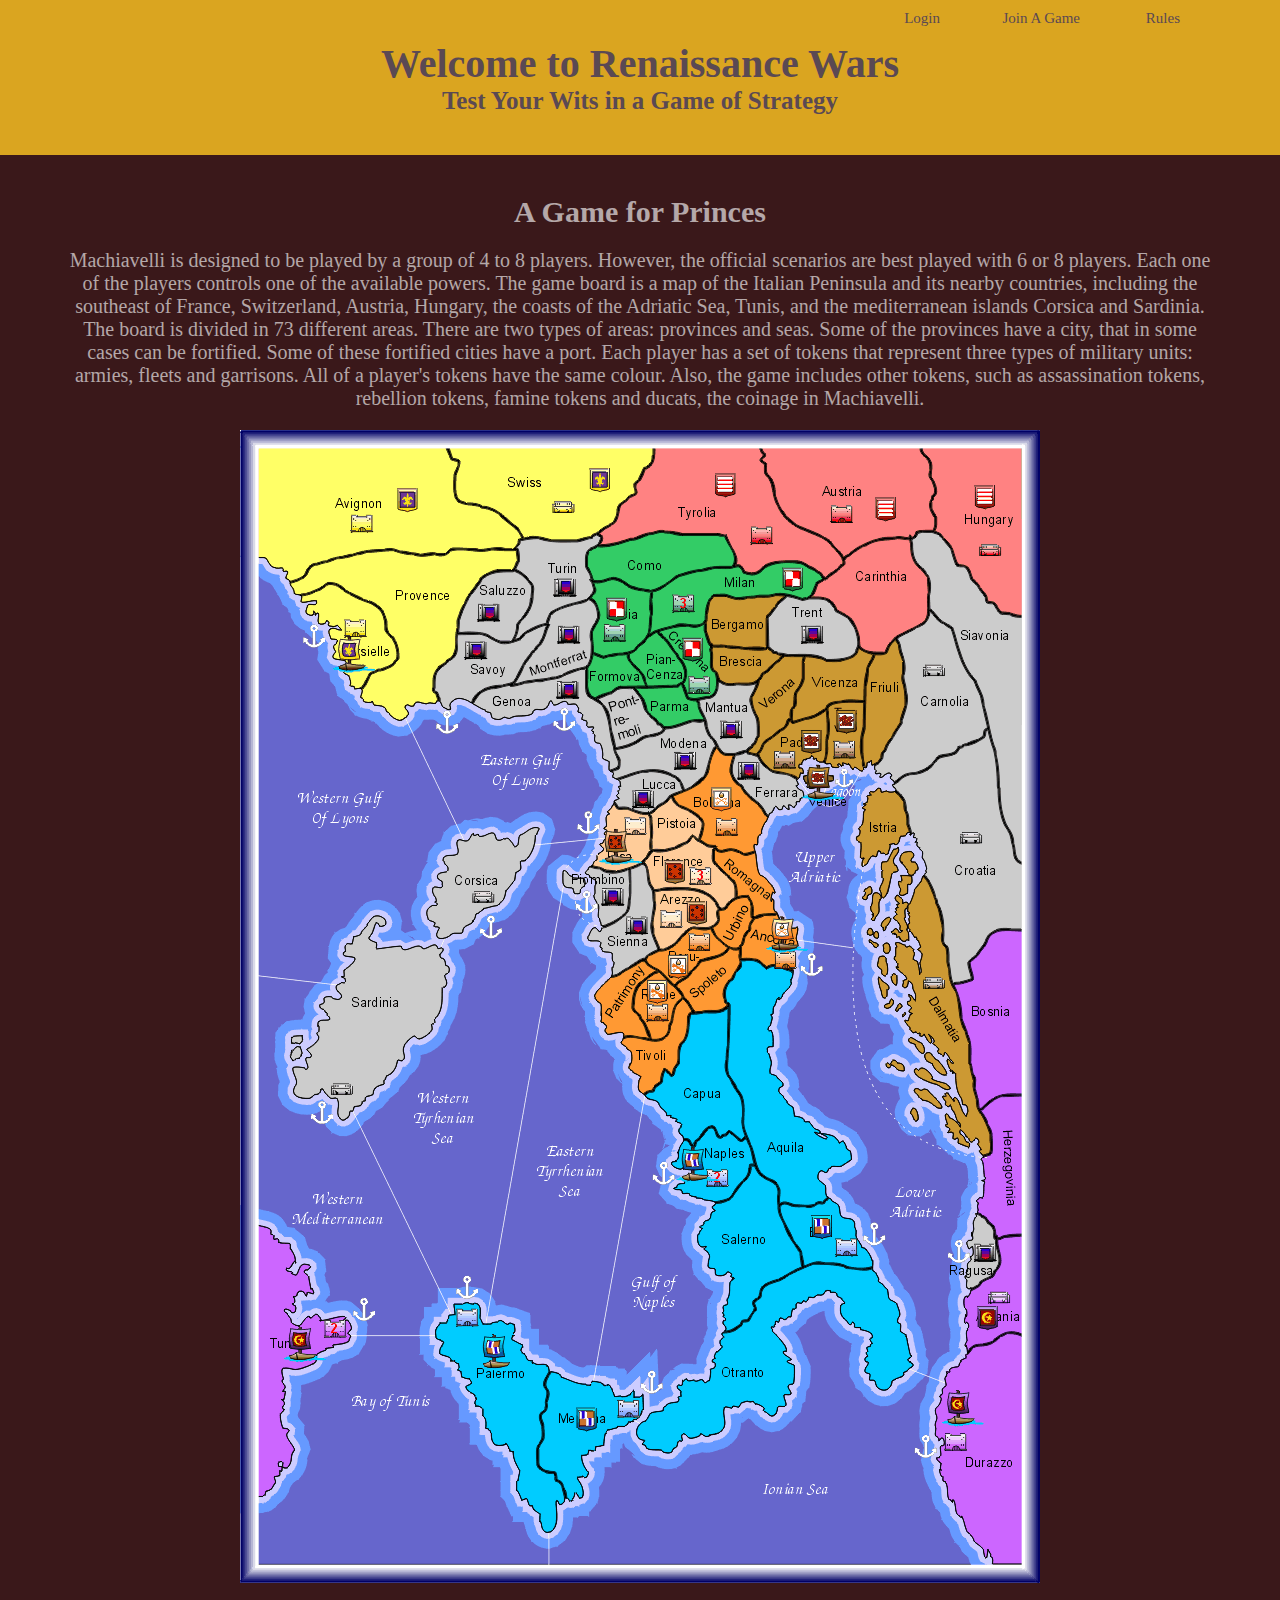
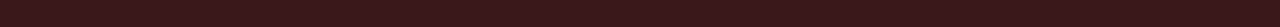
<file: index.html>
<!DOCTYPE html>
<html>
    <head>
        <meta charset = "utf-8">
        <title>Renaissance Wars</title>
        <link rel="stylesheet" href="index.css"> 
    </head>
    <body>
        <header>
            <h1>Welcome to Renaissance Wars</h1>
            <h2>Test Your Wits in a Game of Strategy</h2>
            <div id="join-game">Join A Game</div>
            <div id="login">Login</div>
            <div id="rules">Rules</div>
        </header>

        <div class="about-the-game">
            <h4 id="about-header">A Game for Princes</h4>

            <p id="blrb">Machiavelli is designed to be played by a group of 4 to 8 players. 
            However, the official scenarios are best played with 6 or 8 players. 
            Each one of the players controls one of the available powers.
            The game board is a map of the Italian Peninsula and its nearby countries, 
            including the southeast of France, Switzerland, Austria, Hungary, the coasts 
            of the Adriatic Sea, Tunis, and the mediterranean islands Corsica and Sardinia. 
            The board is divided in 73 different areas. There are two types of areas: provinces 
            and seas. Some of the provinces have a city, that in some cases can be fortified. 
            Some of these fortified cities have a port. Each player has a set of tokens that 
            represent three types of military units: armies, fleets and garrisons. All of a 
            player's tokens have the same colour. Also, the game includes other tokens, such 
            as assassination tokens, rebellion tokens, famine tokens and ducats, the coinage 
            in Machiavelli.</p>
            
            <img src="map/MachiavelliDetailed.png">
        </div>
        <script src="https://ajax.googleapis.com/ajax/libs/jquery/3.5.1/jquery.min.js"></script>
        <script src="index.js"></script>
    </body>
</html>
</file>
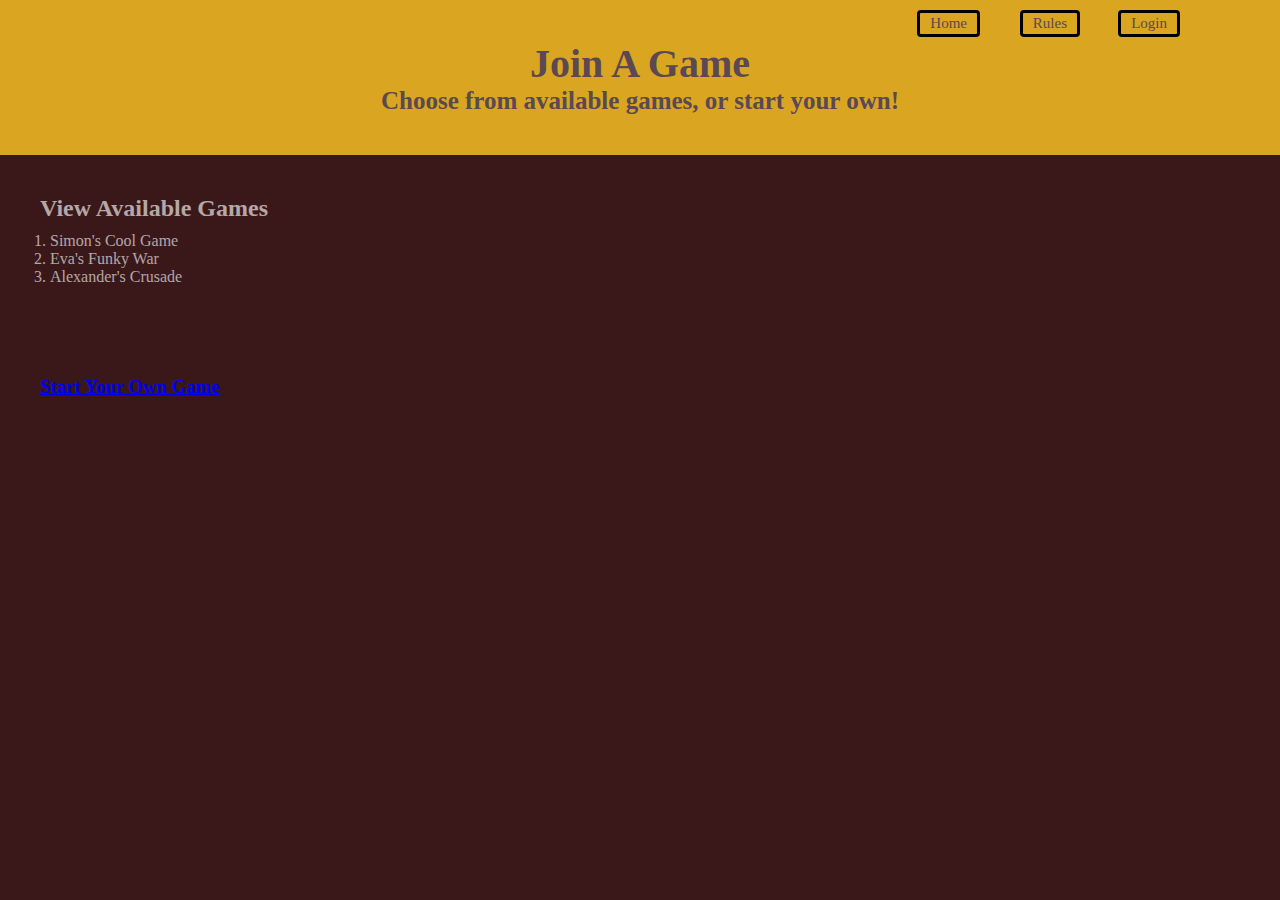
<file: game.html>
<!DOCTYPE html>
<html>
    <head>
        <meta charset = "utf-8">
        <title>Machiavelli</title>
        <link rel="stylesheet" href="game.css"> 
    </head>
    <body>
        <header>
            <h1 id="join-game">Join A Game</h1>
            <h2>Choose from available games, or start your own!</h2>
            <div id="home" class="change-page">Home</div>
            <div id="login" class="change-page">Login</div>
            <div id="rules" class="change-page">Rules</div>
        </header>

        <div id="open-games">
            <h2>View Available Games</h2>
            <ol>
                <li>Simon's Cool Game</li>
                <li>Eva's Funky War</li>
                <li>Alexander's Crusade</li>
            </ol>
        </div>

        <div id="new-game">
            <h3><a href="https://www.youtube.com/watch?v=8Lh444CFXxs" target="_blank">Start Your Own Game</a></h3>
        </div>

        <script src="index.js"></script>
    </body>
</html>
</file>
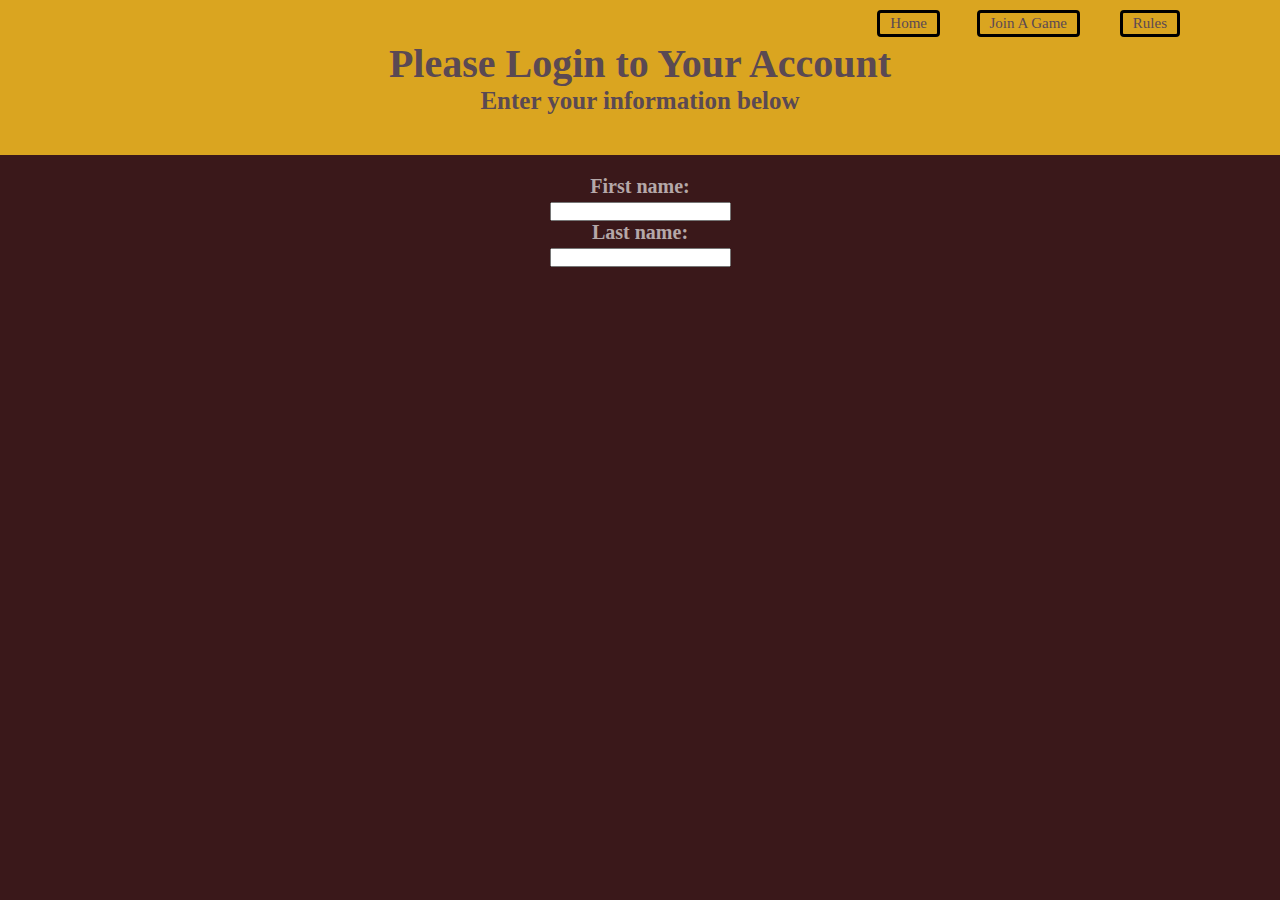
<file: login.html>
<!DOCTYPE html>
<html>
    <head>
        <meta charset = "utf-8">
        <title>Machiavelli</title>
        <link rel="stylesheet" href="login.css"> 
    </head>
    <body>
        <header>
            <h1 id="login">Please Login to Your Account</h1>
            <h2>Enter your information below</h2>
            <div id="home" class="change-page">Home</div>
            <div id="join-game" class="change-page">Join A Game</div>
            <div id="rules" class="change-page">Rules</div>
        </header>

        <div class="form">
            <form>
                <label for="first_name">First name:</label><br>
                <input type="text" id="fname" name="first_name"><br>
                <label for="last_name">Last name:</label><br>
                <input type="text" id="lname" name="last_name">
            </form>
        </div>

        <script src="index.js"></script>
    </body>
</html>
</file>
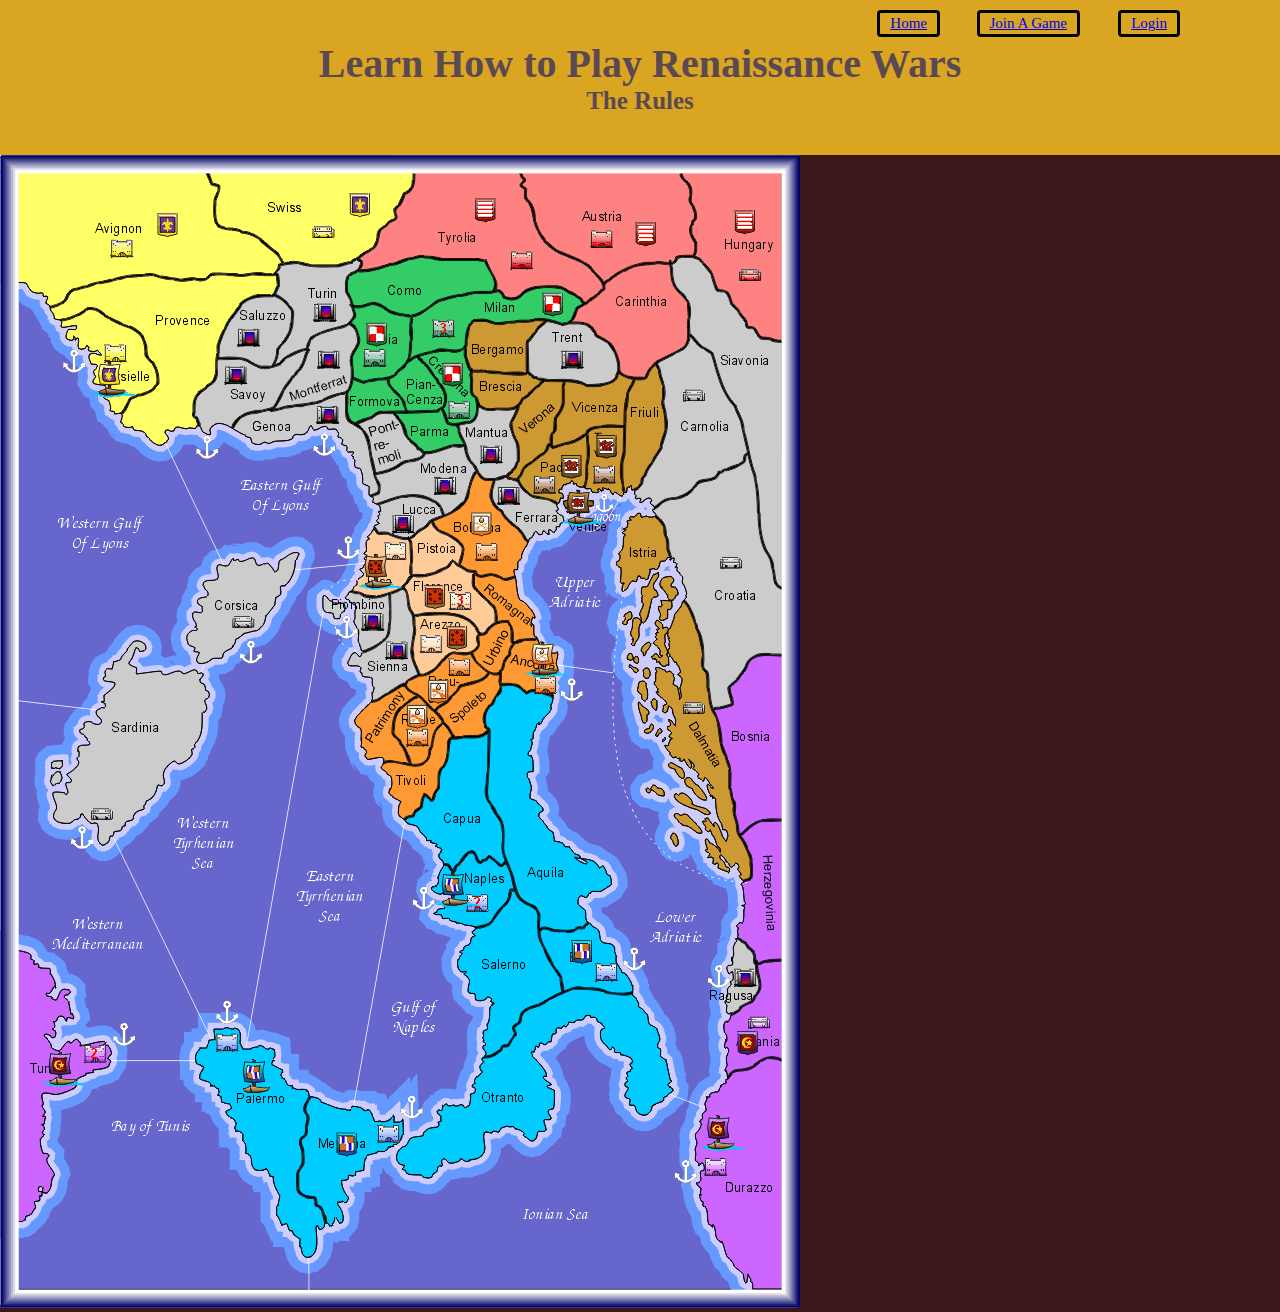
<file: rules.html>
<!DOCTYPE html>
<html>
    <head>
        <meta charset = "utf-8">
        <title>Renaissance Wars</title>
        <link rel="stylesheet" href="rules.css"> 
    </head>
    <body>
        <header>
            <h1>Learn How to Play Renaissance Wars</h1>
            <h2>The Rules</h2>
            <div id="join-game" class="change-page"><a href="game.html">Join A Game</a></div>
            <div id="login" class="change-page"><a href="login.html">Login</a></div>
            <div id="home" class="change-page"><a href="index.html">Home</a></div>
        </header>
            <img src="MachiavelliDetailed.png">
        </div>
    </body>
</html>
</file>
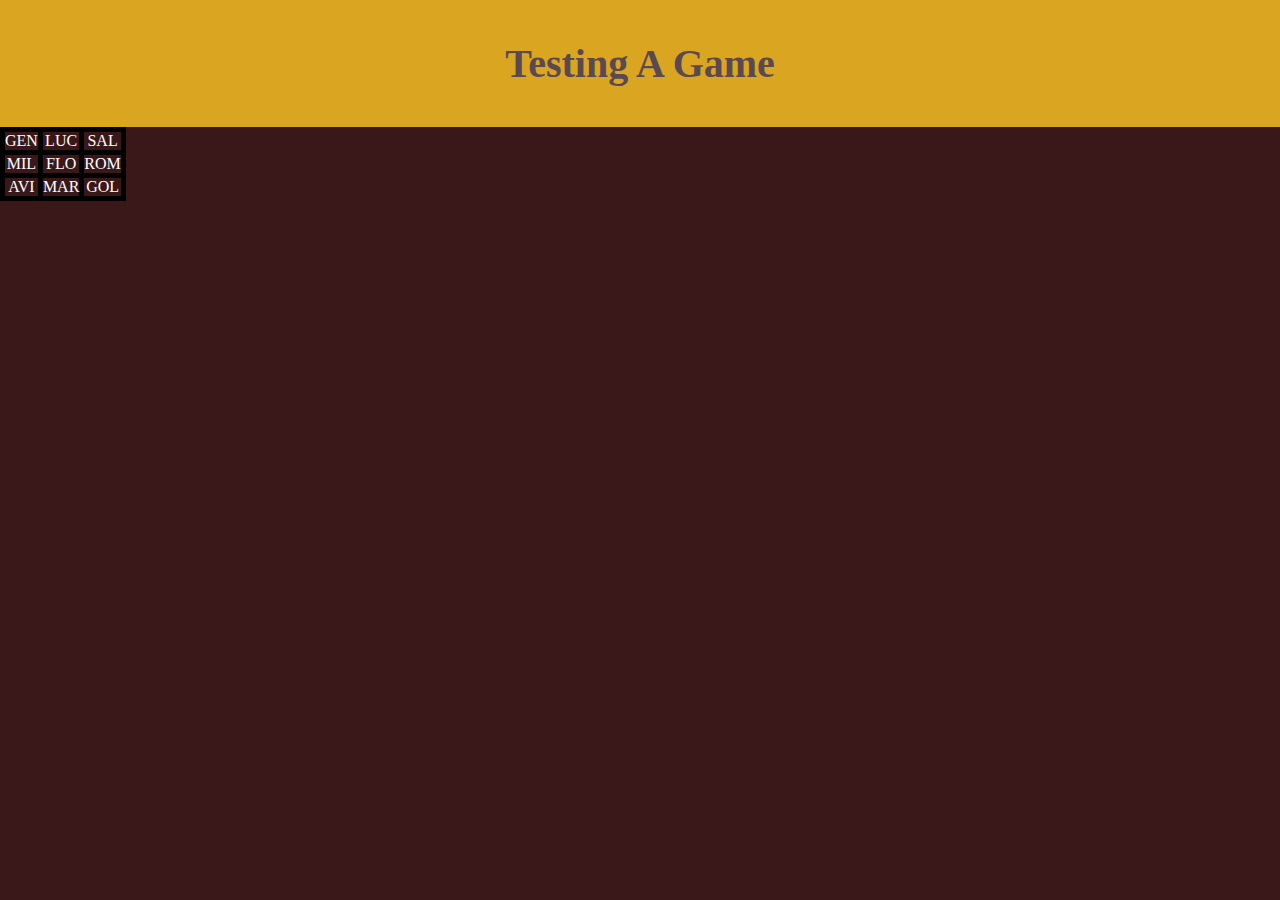
<file: test-game.html>
<!DOCTYPE html>
<html>
    <head>
        <meta charset = "utf-8">
        <title>Renaissance Wars</title>
        <link rel="stylesheet" href="test-game.css"> 
    </head>
    <body>
        <header>
            <h1>Testing A Game</h1>
        </header>
        <table class="game-board">
            <tr>
                <td id="gen">GEN</td>
                <td id="luc">LUC</td>
                <td id="sal">SAL</td>
            </tr>
            <tr>
                <td id="mil">MIL</td>
                <td id="flo">FLO</td>
                <td id="rom">ROM</td>
            </tr>
            <tr>
                <td id="avi">AVI</td>
                <td id="mar">MAR</td>
                <td id="gol">GOL</td>
            </tr>
        </table>
        <script src="index.js"></script>
    </body>
</html>
</file>
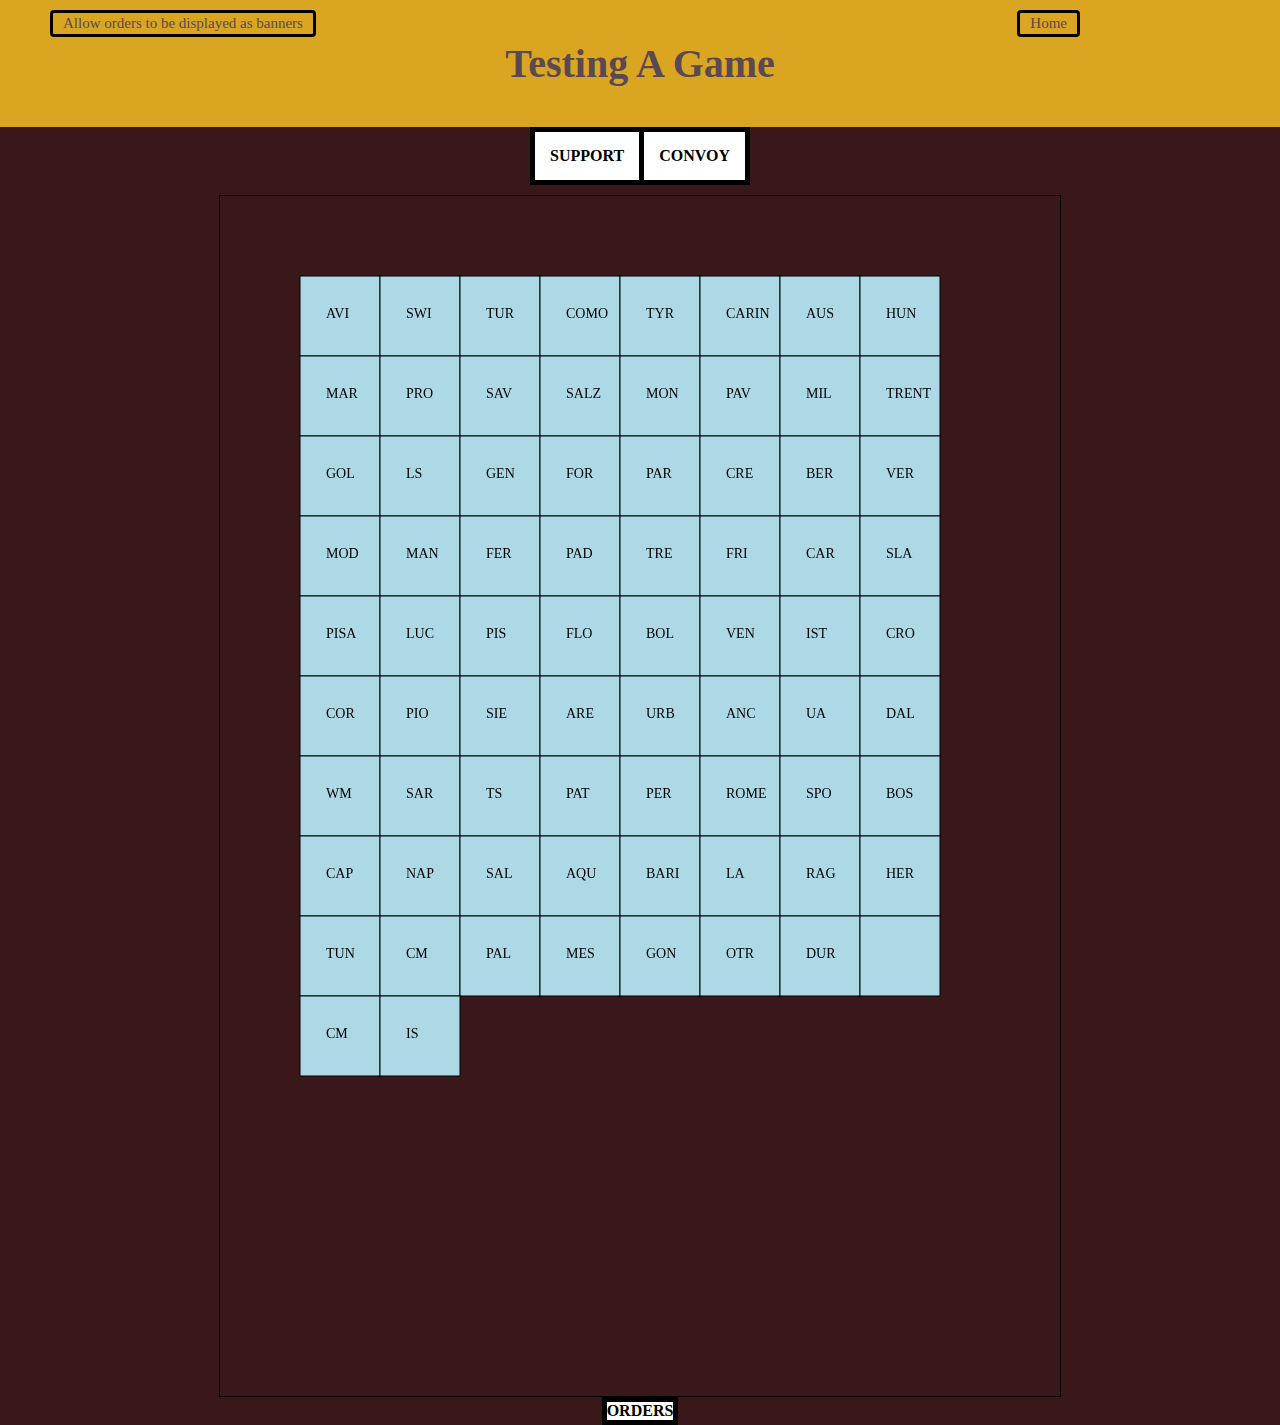
<file: testGame/test-game.html>
<!DOCTYPE html>
<html>
    <head>
        <meta charset = "utf-8">
        <title>Renaissance Wars</title>
        <link rel="stylesheet" href="test-game.css"> 
    </head>
    <body>
        <header>
            <h1>Testing A Game</h1>
            <div id="home">Home</div>
            <div id="notifications">Allow orders to be displayed as banners</div>
        </header>

        <table class="modifiers">
            <tr>
                <td id="support">SUPPORT</td>
                <td id="convoy">CONVOY</td>
            </tr>
        </table>

        <canvas id="map-canvas" width="840px" height="1200px"></canvas>

        <table id="orders">
            <tr>
                <th>ORDERS</th>
            </tr>
        </table>

        <script src="https://ajax.googleapis.com/ajax/libs/jquery/3.5.1/jquery.min.js"></script>
        <script src="test-game.js"></script>
    </body>
</html>
</file>
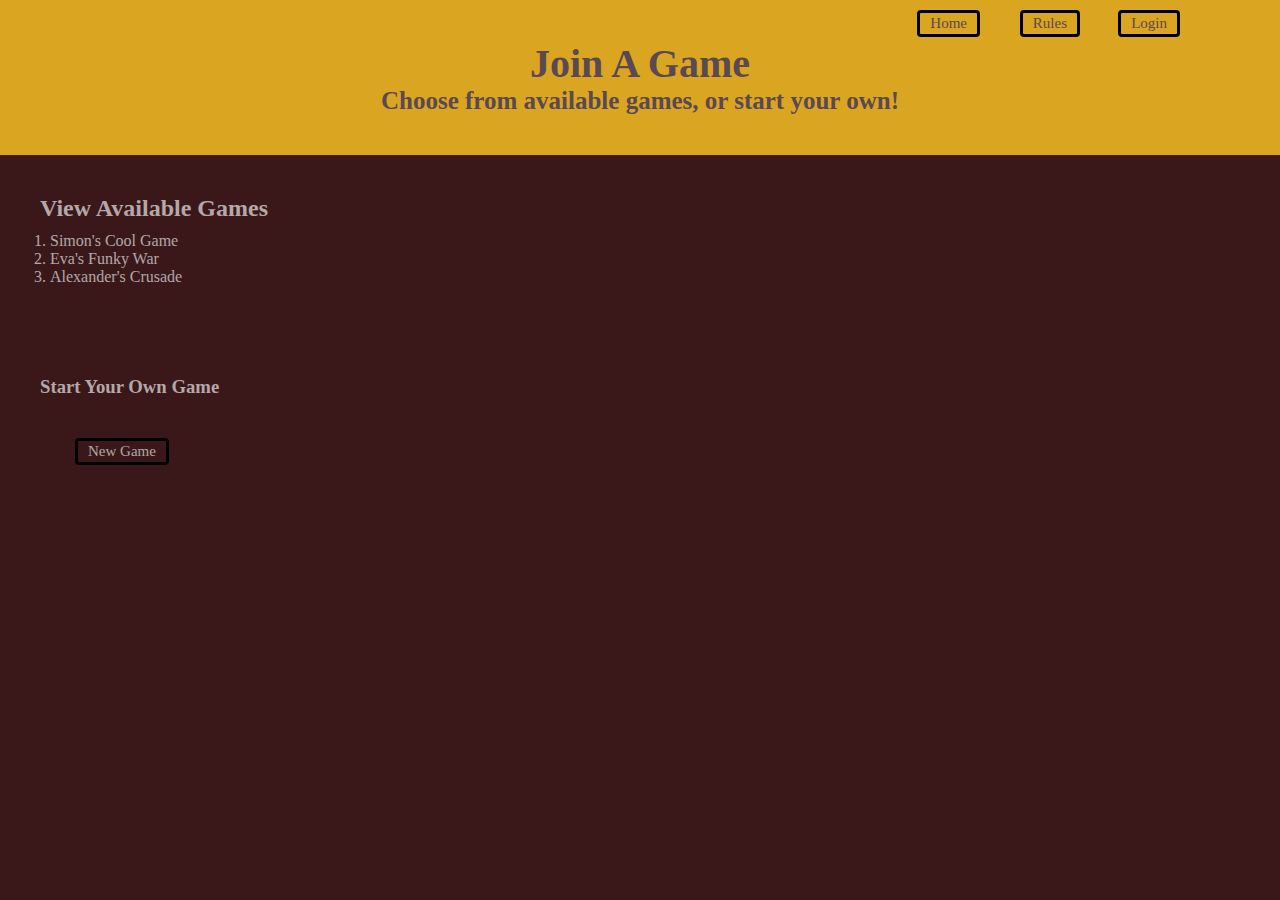
<file: pages/game/game.html>
<!DOCTYPE html>
<html>
    <head>
        <meta charset = "utf-8">
        <title>Renaissance Wars</title>
        <link rel="stylesheet" href="game.css"> 
    </head>
    <body>
        <header>
            <h1>Join A Game</h1>
            <h2>Choose from available games, or start your own!</h2>
            <div id="home" class="change-page">Home</div>
            <div id="login" class="change-page">Login</div>
            <div id="rules" class="change-page">Rules</div>
        </header>

        <div id="open-games">
            <h2>View Available Games</h2>
            <ol>
                <li>Simon's Cool Game</li>
                <li>Eva's Funky War</li>
                <li>Alexander's Crusade</li>
            </ol>
        </div>

        <div>
            <h3 id="new-game-header">Start Your Own Game</h3>
            <div id="new-game" class="change-page">New Game</div>
        </div>
        <script src="https://ajax.googleapis.com/ajax/libs/jquery/3.5.1/jquery.min.js"></script>
        <script src="game.js"></script>
    </body>
</html>
</file>
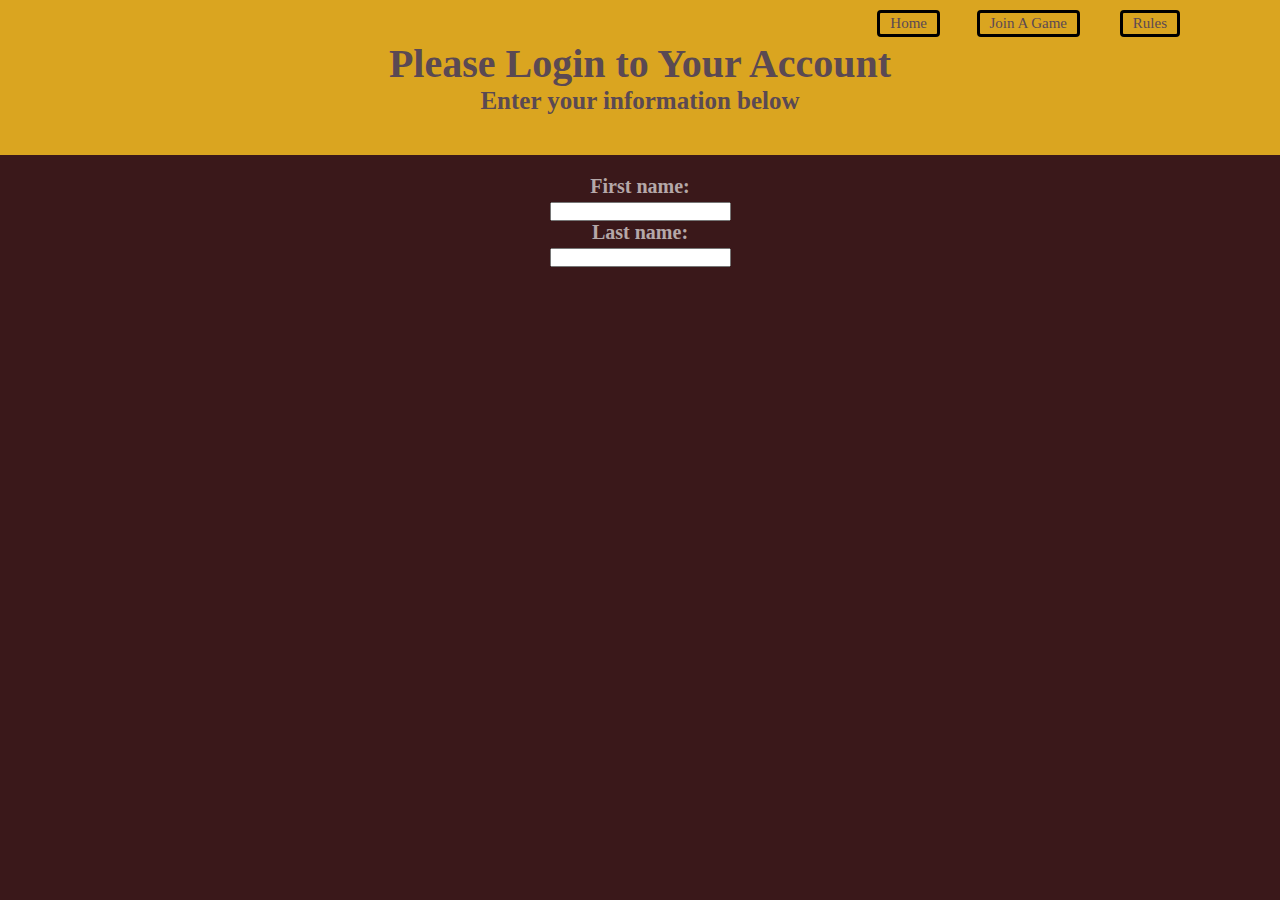
<file: pages/login/login.html>
<!DOCTYPE html>
<html>
    <head>
        <meta charset = "utf-8">
        <title>Renaissance Wars</title>
        <link rel="stylesheet" href="login.css"> 
    </head>
    <body>
        <header>
            <h1>Please Login to Your Account</h1>
            <h2>Enter your information below</h2>
            <div id="home" class="change-page">Home</div>
            <div id="join-game" class="change-page">Join A Game</div>
            <div id="rules" class="change-page">Rules</div>
        </header>

        <div class="form">
            <form>
                <label for="first_name">First name:</label><br>
                <input type="text" id="fname" name="first_name"><br>
                <label for="last_name">Last name:</label><br>
                <input type="text" id="lname" name="last_name">
            </form>
        </div>
        <script src="https://ajax.googleapis.com/ajax/libs/jquery/3.5.1/jquery.min.js"></script>
        <script src="login.js"></script>
    </body>
</html>
</file>
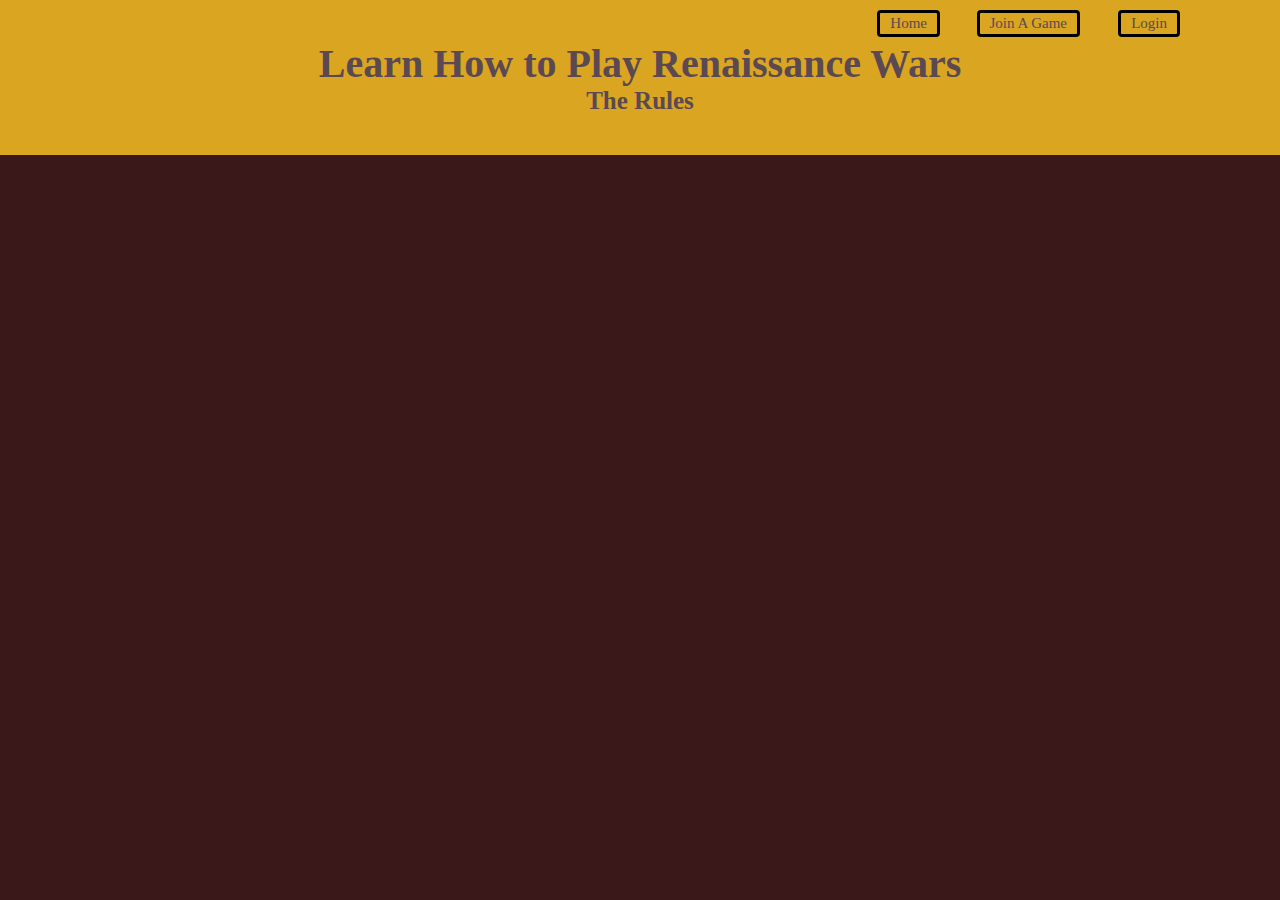
<file: pages/rules/rules.html>
<!DOCTYPE html>
<html>
    <head>
        <meta charset = "utf-8">
        <title>Renaissance Wars</title>
        <link rel="stylesheet" href="rules.css"> 
    </head>
    <body>
        <header>
            <h1>Learn How to Play Renaissance Wars</h1>
            <h2>The Rules</h2>
            <div id="join-game" class="change-page">Join A Game</div>
            <div id="login" class="change-page">Login</div>
            <div id="home" class="change-page">Home</div>
        </header>
        <script src="https://ajax.googleapis.com/ajax/libs/jquery/3.5.1/jquery.min.js"></script>
        <script src="rules.js"></script>
    </body>
</html>
</file>
<file: index.css>
* {
    margin: 0;
    padding: 0;
    box-sizing: border-box;
}

header {
    background: goldenrod;
    padding: 40px;
    position: relative;
}

header > h1 {
    color: #5a4953;
    font-size: 40px;
    text-align: center;
}

header > h2 {
    color: #5a4953;
    font-size: 25px;
    text-align: center;
}

#join-game, #rules, #login {
    position: absolute;
    color: #5a4953;
    font-size: 15px;
    top: 10px;
}

#join-game {
    right: 200px;
}

#rules {
    right: 100px;
}

#login {
    right: 340px;
}

.change-page {
    color: white;
    padding: 2px 10px;
    border: 3px solid black;
    border-radius: 4px;
    transition: all 0.3s ease;
}

.change-page:hover {
    cursor: pointer;
    background: white;
}

body {
    background:  #3a181a;
}

.about-the-game {
    padding: 40px;
    text-align: center;
    color: rgba(255, 255, 255, 0.623);
}

#about-header {
    font-weight: bold;
    font-size:  30px;
}

#blrb {
    padding: 20px;
    font-size: 20px;
}
</file>
<file: game.css>
* {
    margin: 0;
    padding: 0;
    box-sizing: border-box;
}

header {
    background: goldenrod;
    padding: 40px;
    position: relative;
    text-align: center;
}

header > h1 {
    color: #5a4953;
    font-size: 40px;   
}

header > h1:hover {
    cursor: pointer;
}

header > h2 {
    color: #5a4953;
    font-size: 25px;
}

#home, #login, #rules {
    position: absolute;
    color: #5a4953;
    font-size: 15px;
    top: 10px;
}

#home {
    right: 300px;
}

#login {
    right: 100px;
}

#rules {
    right: 200px;
}


.change-page {
    color: white;
    font-size: 14px;
    padding: 2px 10px;
    border: 3px solid black;
    border-radius: 4px;
    transition: all 0.3s ease;
}

.change-page:hover {
    cursor: pointer;
    background: white;
}

body {
    background:  #3a181a;
}

#open-games {
    padding: 40px;
    color: rgba(255, 255, 255, 0.623);
}

#open-games > h2 {
    font-weight: bold;
}

#open-games > ol {
    padding: 10px;
}

#new-game {
    padding: 40px;
    color: rgba(255, 255, 255, 0.623);
    font-weight: bold;
}
</file>
<file: login.css>
* {
    margin: 0;
    padding: 0;
    box-sizing: border-box;
}

header {
    background: goldenrod;
    padding: 40px;
    position: relative;
}

header > h1 {
    color: #5a4953;
    font-size: 40px;
    text-align: center;
}

header > h2 {
    color: #5a4953;
    font-size: 25px;
    text-align: center;
}

#join-game, #rules, #home {
    position: absolute;
    color: #5a4953;
    font-size: 15px;
    top: 10px;
}

#join-game {
    right: 200px;
}

#rules {
    right: 100px;
}

#home {
    right: 340px;
}


.change-page {
    color: white;
    font-size: 14px;
    padding: 2px 10px;
    border: 3px solid black;
    border-radius: 4px;
    transition: all 0.3s ease;
}

.change-page:hover {
    cursor: pointer;
    background: white;
}

body {
    background:  #3a181a;
}

.form {
    padding: 20px;
    color: rgba(255, 255, 255, 0.623);
    font-weight: bold;
    font-size: 20px;
    text-align: center;
}
</file>
<file: rules.css>
* {
    margin: 0;
    padding: 0;
    box-sizing: border-box;
}

header {
    background: goldenrod;
    padding: 40px;
    position: relative;
}

header > h1 {
    color: #5a4953;
    font-size: 40px;
    text-align: center;
}

header > h2 {
    color: #5a4953;
    font-size: 25px;
    text-align: center;
}

#join-game, #login, #home {
    position: absolute;
    color: #5a4953;
    font-size: 15px;
    top: 10px;
}

#join-game {
    right: 200px;
}

#login {
    right: 100px;
}

#home {
    right: 340px;
}


.change-page {
    color: white;
    font-size: 14px;
    padding: 2px 10px;
    border: 3px solid black;
    border-radius: 4px;
    transition: all 0.3s ease;
}

.change-page:hover {
    cursor: pointer;
    background: white;
}

body {
    background:  #3a181a;
}
</file>
<file: test-game.css>
* {
    margin: 0;
    padding: 0;
    box-sizing: border-box;
}

header {
    background: goldenrod;
    padding: 40px;
    position: relative;
    text-align: center;
}

header > h1 {
    color: #5a4953;
    font-size: 40px;
}

header > h1:hover {
    cursor: pointer;
}

/* #join-game, #login, #rules {
    position: absolute;
    color: #5a4953;
    font-size: 15px;
    top: 10px;
} */
/* 
#join-game {
    right: 200px;
}

#login {
    right: 100px;
}

#rules {
    right: 340px;
} */


/* .change-page {
    color: white;
    font-size: 14px;
    padding: 2px 10px;
    border: 3px solid black;
    border-radius: 4px;
    transition: all 0.3s ease;
}

.change-page:hover {
    cursor: pointer;
    background: white;
} */

body {
    background:  #3a181a;
}

.game-board, td {
    text-align: center;
    border: 5px solid black;
    border-collapse: collapse;
}

td {
    
    color: white;
}
</file>
<file: testGame/test-game.css>
* {
    margin: 0;
    padding: 0;
    box-sizing: border-box;
}

header {
    background: goldenrod;
    padding: 40px;
    position: relative;
    text-align: center;
}

header > h1 {
    color: #5a4953;
    font-size: 40px;
}

header > h1:hover {
    cursor: pointer;
}

body {
    background:  #3a181a;
}

.game-board, td, #orders, .modifiers {
    
    text-align: center;
    margin-left: auto;
    margin-right: auto;
    border: 5px solid black;
    border-collapse: collapse;
    padding: 15px;
    background-color: #ffffff;
}


.modifiers {
    font-weight: bold;
}


#map-canvas {
    padding: 0;
    margin: auto;
    margin-top: 10px;
    display: block;
    border: 1px solid black;
}

td {
    color: black;
    background-color: white;
}

td:hover {
    background-color: blue;
}

.blue-highlight {
    background-color: rgb(144, 144, 250);
}

.green-highlight {
    background-color: rgb(149, 251, 149);
}

.red-highlight {
    background-color: rgb(251, 138, 138);
}

.bold-text {
    font-weight: bold;
}

#home {
    border: box;
    position: absolute;
    color: #5a4953;
    font-size: 15px;
    right: 200px;
    top: 10px;
    padding: 2px 10px;
    border: 3px solid black;
    border-radius: 4px;
    transition: all 0.3s ease;
}

#notifications {
    border: box;
    position: absolute;
    color: #5a4953;
    font-size: 15px;
    left: 50px;
    top: 10px;
    padding: 2px 10px;
    border: 3px solid black;
    border-radius: 4px;
    transition: all 0.3s ease;
}

#home:hover, #notifications:hover {
    cursor: pointer;
    background: white;
}

#support:hover, #convoy:hover {
    cursor: pointer;
    background-color: blue;
}
</file>
<file: pages/game/game.css>
* {
    margin: 0;
    padding: 0;
    box-sizing: border-box;
}

header {
    background: goldenrod;
    padding: 40px;
    position: relative;
    text-align: center;
}

header > h1 {
    color: #5a4953;
    font-size: 40px;   
}

header > h1:hover {
    cursor: pointer;
}

header > h2 {
    color: #5a4953;
    font-size: 25px;
}

#home, #login, #rules {
    position: absolute;
    color: #5a4953;
    font-size: 15px;
    top: 10px;
}

#home {
    right: 300px;
}

#login {
    right: 100px;
}

#rules {
    right: 200px;
}


.change-page {
    color: white;
    font-size: 14px;
    padding: 2px 10px;
    border: 3px solid black;
    border-radius: 4px;
    transition: all 0.3s ease;
}

.change-page:hover {
    cursor: pointer;
    background: white;
}

body {
    background:  #3a181a;
}

#open-games {
    padding: 40px;
    color: rgba(255, 255, 255, 0.623);
}

#open-games > h2 {
    font-weight: bold;
}

#open-games > ol {
    padding: 10px;
}

#new-game-header {
    padding: 40px;
    color: rgba(255, 255, 255, 0.623);
    font-weight: bold;
}

#new-game {
    position: absolute;
    color: rgba(255, 255, 255, 0.623);
    font-size: 15px;
    left: 75px;
}
</file>
<file: pages/login/login.css>
* {
    margin: 0;
    padding: 0;
    box-sizing: border-box;
}

header {
    background: goldenrod;
    padding: 40px;
    position: relative;
}

header > h1 {
    color: #5a4953;
    font-size: 40px;
    text-align: center;
}

header > h2 {
    color: #5a4953;
    font-size: 25px;
    text-align: center;
}

#join-game, #rules, #home {
    position: absolute;
    color: #5a4953;
    font-size: 15px;
    top: 10px;
}

#join-game {
    right: 200px;
}

#rules {
    right: 100px;
}

#home {
    right: 340px;
}


.change-page {
    color: white;
    padding: 2px 10px;
    border: 3px solid black;
    border-radius: 4px;
    transition: all 0.3s ease;
}

.change-page:hover {
    cursor: pointer;
    background: white;
}

body {
    background:  #3a181a;
}

.form {
    padding: 20px;
    color: rgba(255, 255, 255, 0.623);
    font-weight: bold;
    font-size: 20px;
    text-align: center;
}
</file>
<file: pages/rules/rules.css>
* {
    margin: 0;
    padding: 0;
    box-sizing: border-box;
}

header {
    background: goldenrod;
    padding: 40px;
    position: relative;
}

header > h1 {
    color: #5a4953;
    font-size: 40px;
    text-align: center;
}

header > h2 {
    color: #5a4953;
    font-size: 25px;
    text-align: center;
}

#join-game, #login, #home {
    position: absolute;
    color: #5a4953;
    font-size: 15px;
    top: 10px;
}

#join-game {
    right: 200px;
}

#login {
    right: 100px;
}

#home {
    right: 340px;
}


.change-page {
    color: white;
    font-size: 14px;
    padding: 2px 10px;
    border: 3px solid black;
    border-radius: 4px;
    transition: all 0.3s ease;
}

.change-page:hover {
    cursor: pointer;
    background: white;
}

body {
    background:  #3a181a;
}
</file>
